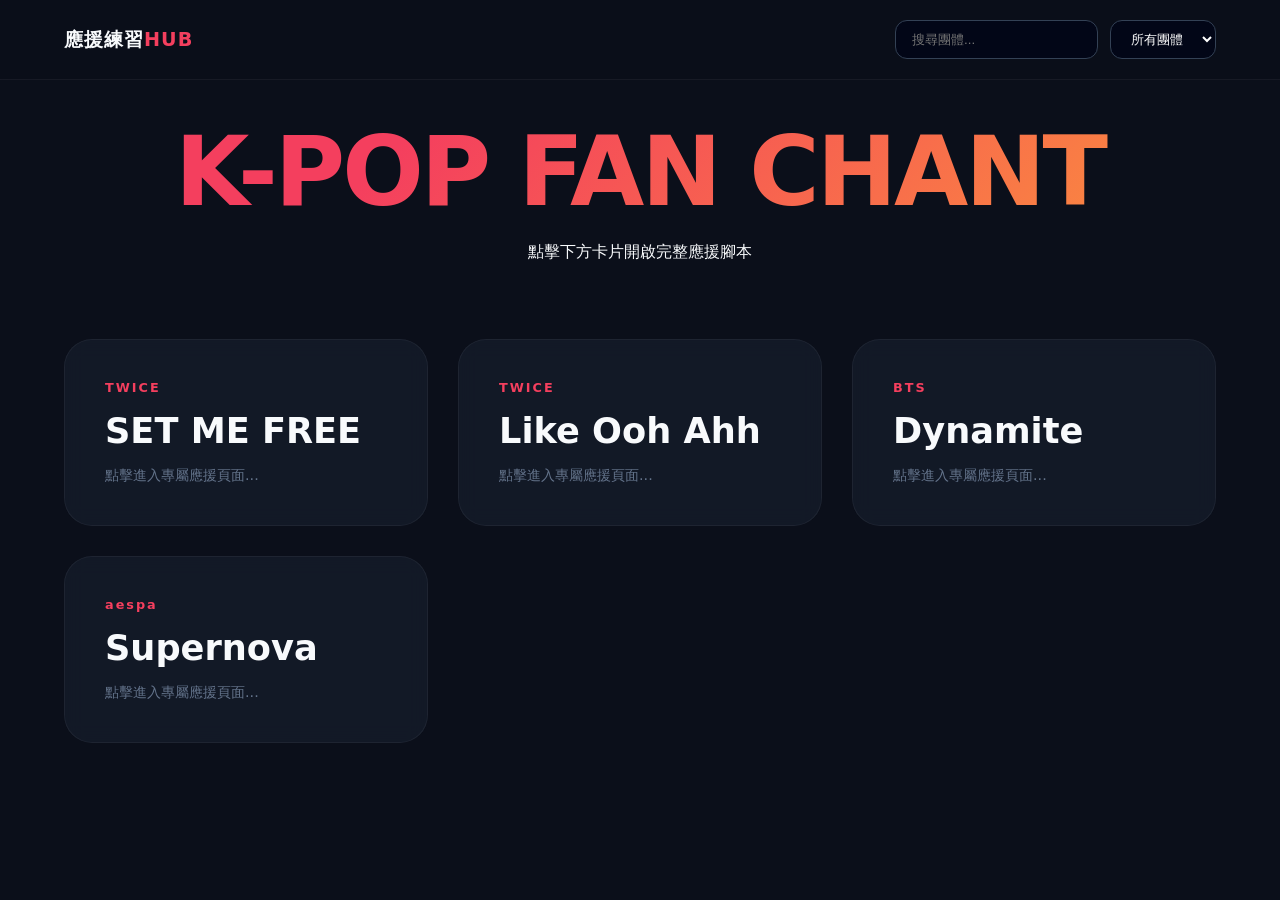
<file: KPOP/index.html>
<!DOCTYPE html>
<html lang="zh-Hant">
<head>
    <meta charset="UTF-8">
    <meta name="viewport" content="width=device-width, initial-scale=1.0">
    <title>K-POP Fanchant Studio</title>
    <link rel="stylesheet" href="style.css">
</head>
<body>

<nav class="control-panel">
    <div class="logo">應援練習<span>HUB</span></div>
    <div class="interactions">
        <input type="text" id="groupSearch" placeholder="搜尋團體..." onkeyup="filterGroups()">
        <select id="groupSelector" onchange="switchGroup(this.value)">
            <option value="all">所有團體</option>
            <option value="twice">TWICE</option> 
            <option value="bts">BTS</option>
            <option value="aespa">aespa</option>
        </select>
    </div>
</nav>

<header class="main-header">
    <h1>K-POP FAN CHANT</h1>
    <p>點擊下方卡片開啟完整應援腳本</p>
</header>

<main class="content-grid" id="groupGrid">
    <div class="group-card" data-name="twice" onclick="location.href='TWICE/SET_ME_FREE.html'">
        <div class="card-header">TWICE</div>
        <div class="card-title">SET ME FREE</div>
        <div class="preview">點擊進入專屬應援頁面...</div>
    </div>

    <div class="group-card" data-name="twice" onclick="location.href='TWICE/Like_Ooh_Ahh.html'">
        <div class="card-header">TWICE</div>
        <div class="card-title">Like Ooh Ahh</div>
        <div class="preview">點擊進入專屬應援頁面...</div>
    </div>

    <div class="group-card" data-name="bts" onclick="location.href='bts.html'">
        <div class="card-header">BTS</div>
        <div class="card-title">Dynamite</div>
        <div class="preview">點擊進入專屬應援頁面...</div>
    </div>

    <div class="group-card" data-name="aespa" onclick="location.href='aespa.html'">
        <div class="card-header">aespa</div>
        <div class="card-title">Supernova</div>
        <div class="preview">點擊進入專屬應援頁面...</div>
    </div>
</main>

<div id="modalOverlay" class="modal-overlay" onclick="closeModal()">
    <div class="modal-content" onclick="event.stopPropagation()">
        <span class="close-btn" onclick="closeModal()">&times;</span>
        <div id="modalBody"></div>
    </div>
</div>

<script src="script.js"></script>
</body>
</html>
</file>
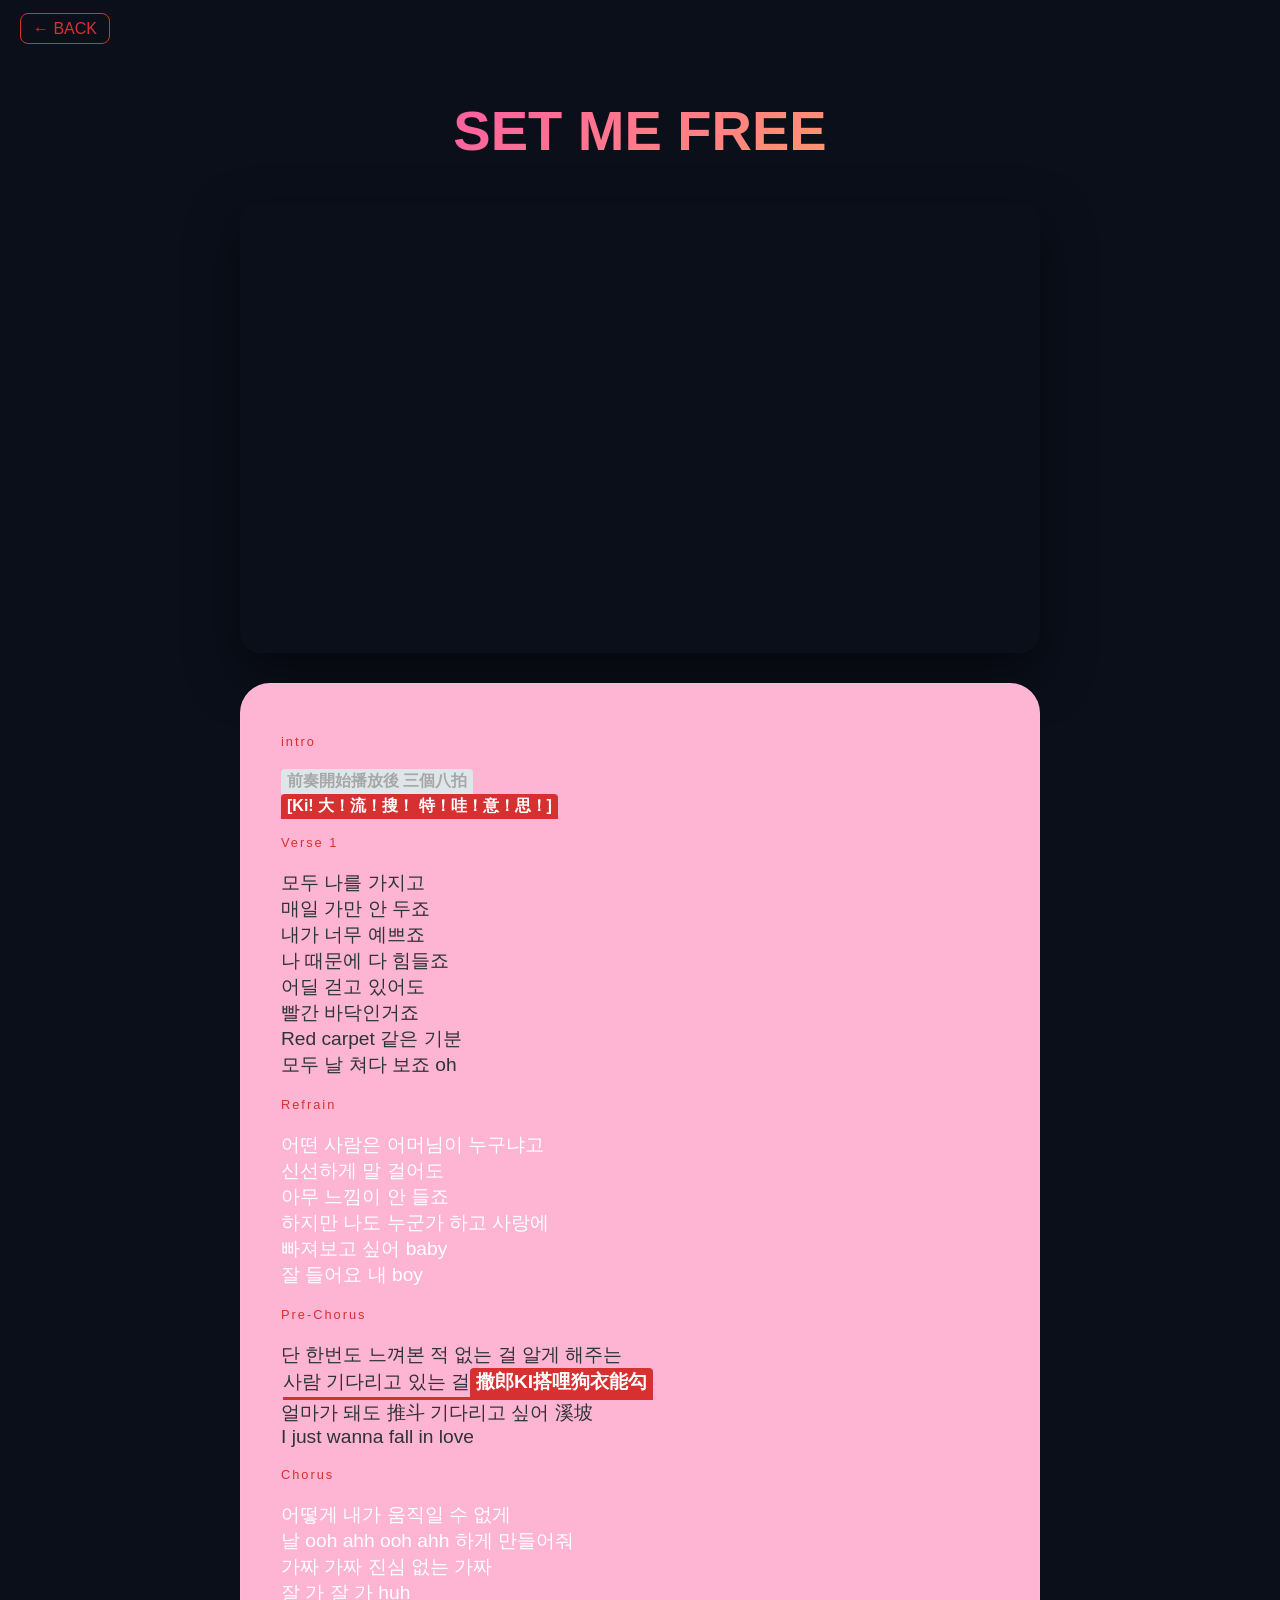
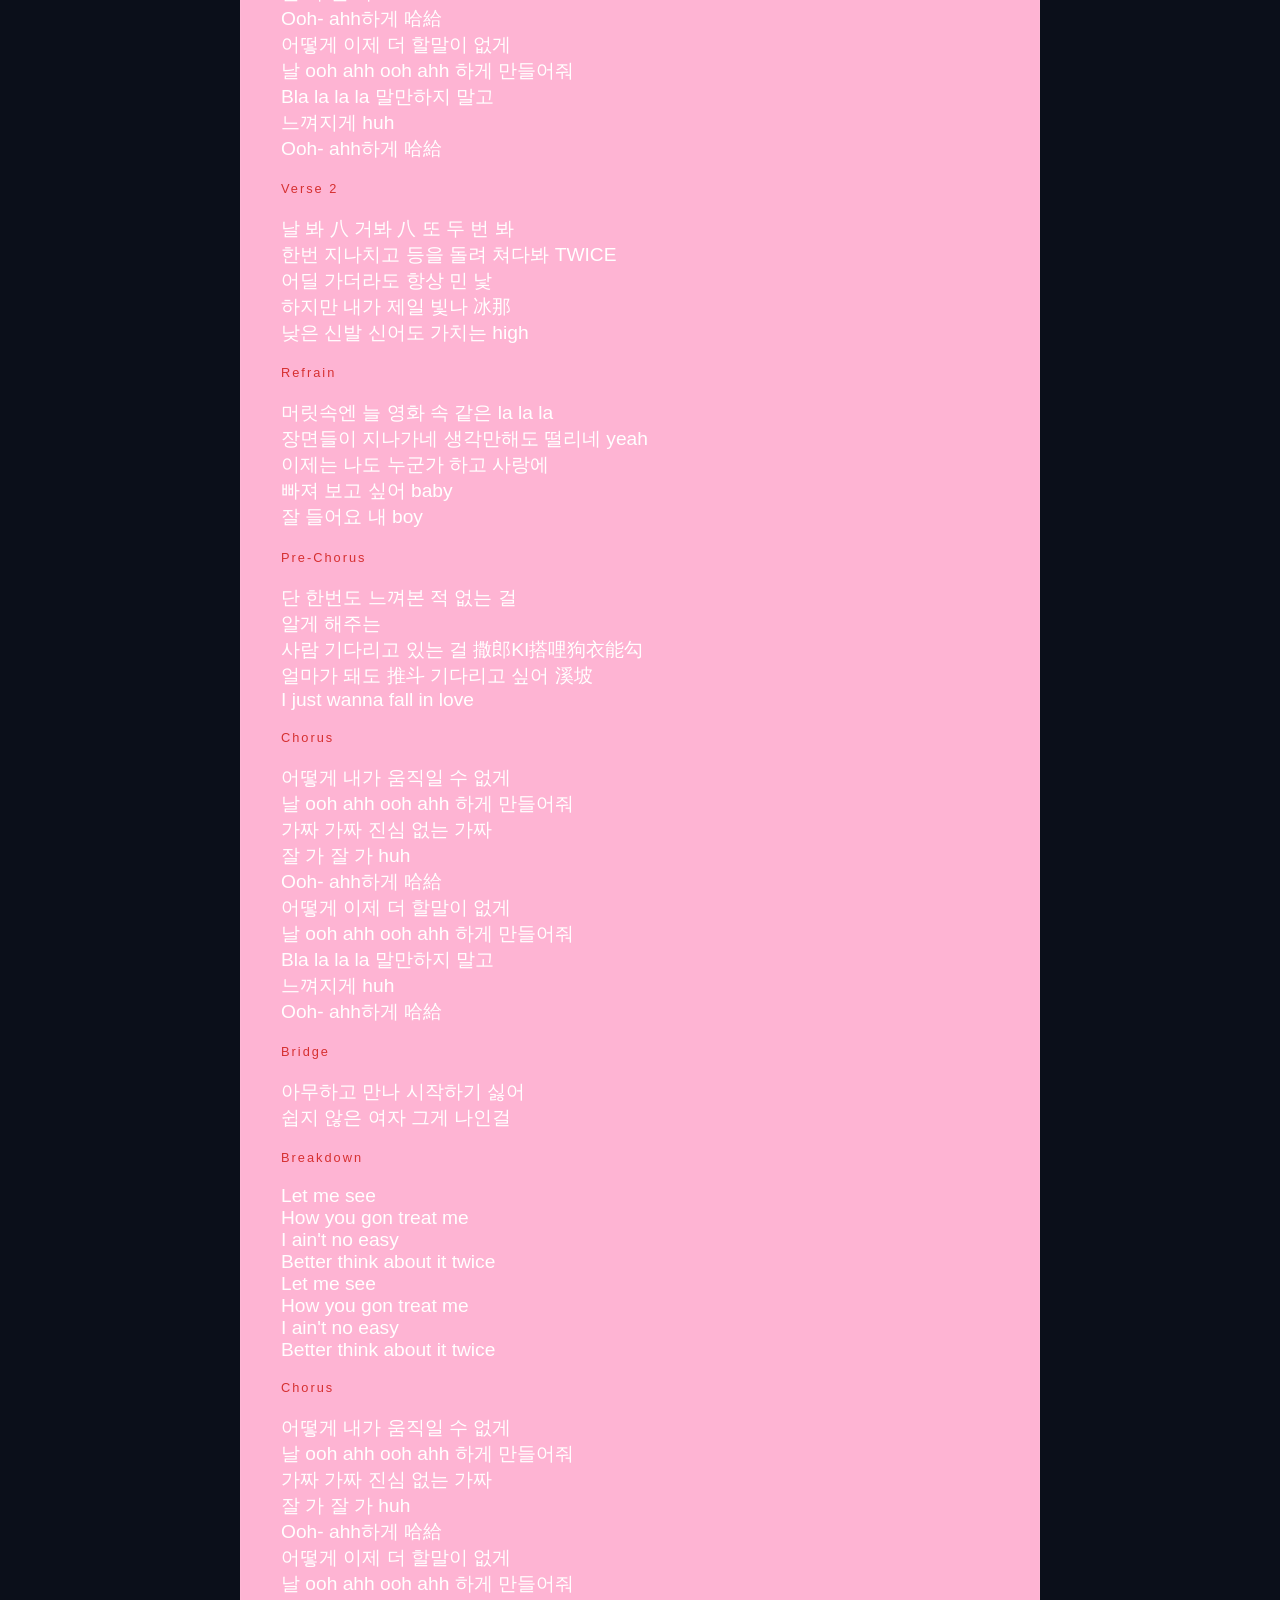
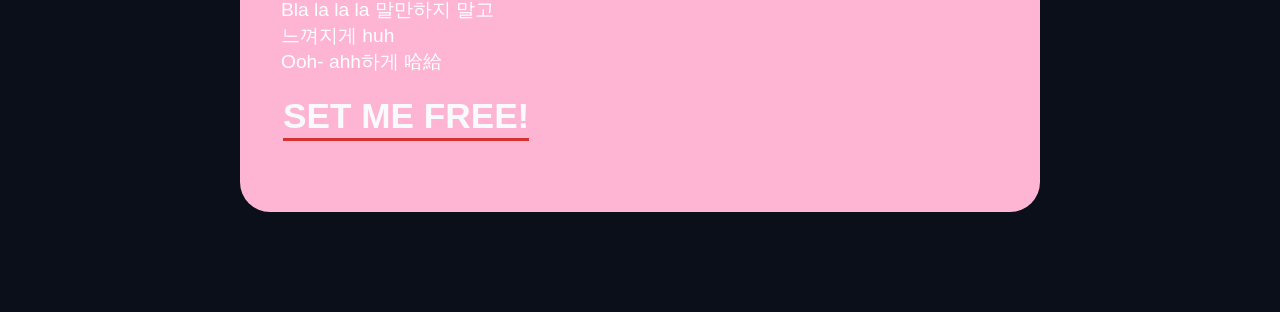
<file: KPOP/TWICE/Like_Ooh_Ahh.html>
<!DOCTYPE html>
<html lang="zh-Hant">
<head>
    <meta charset="UTF-8">
    <meta name="viewport" content="width=device-width, initial-scale=1.0">
    <title>TWICE - SET ME FREE 應援練習</title>
    <style>
        /* 1. 顏色變數定義 (對應您的 SCSS 變數) */
        :root {
            --mark-default: #d63031;  /* 預設：TWICE 粉 */
            --mark-warning: #f59e0b;  /* 警告：橘色 */
            --mark-danger: #dfe6e9;   /* 危險：紅色 */
            --header-gradient: linear-gradient(135deg, #FF5FA2, #FF9472);
            --bg-dark: #0b0f1a;
            --text-light: #f8fafc;
        }

        body {
            margin: 0;
            background-color: var(--bg-dark);
            color: var(--text-light);
            font-family: 'Inter', -apple-system, sans-serif;
            display: flex;
            flex-direction: column;
            align-items: center;
        }

        /* 導覽列與標題 */
        .page-nav { width: 100%; padding: 20px; box-sizing: border-box; }
        .back-link { 
            color: var(--mark-default); 
            text-decoration: none; 
            border: 1px solid var(--mark-default); 
            padding: 6px 12px; 
            border-radius: 8px; 
        }
        
        .song-header { margin: 40px 0; text-align: center; }
        .song-header h1 {
    font-size: 3.5rem;
    font-weight: 900;
    margin: 0;
    background: var(--header-gradient); /* 使用變數 */
    -webkit-background-clip: text;
    -webkit-text-fill-color: transparent;
}
        /* 影片區 */
        .video-container {
            width: 90%; max-width: 800px; aspect-ratio: 16/9;
            border-radius: 20px; overflow: hidden; margin-bottom: 30px;
            box-shadow: 0 20px 50px rgba(0,0,0,0.5);
        }
        iframe { width: 100%; height: 100%; border: none; }

        /* 歌詞獨立區塊 */
        .lyrics-wrapper {
            width: 90%; max-width: 800px;
            background: #feb4d3;
            backdrop-filter: blur(20px);
            border-radius: 30px;
            padding: 50px 40px;
            margin-bottom: 100px;
            box-sizing: border-box;
            border: 1px solid rgba(255, 255, 255, 0.05);
        }

        /* --------------------------------------------------
           核心：依照您的 SCSS 邏輯編寫的 CSS (.under 系列)
        -------------------------------------------------- */
        /* --- 粗螢光筆樣式 (Thick Version) --- */
.lyrics-wrapper mark.thick {
    padding: 2px 6px;         /* 增加左右內距，讓筆觸更厚 */
    border-radius: 4px 4px 0px 0px;       /* 稍微圓角比較像麥克筆 */
    background: none;         /* 清除預設背景 */
    background-color: var(--mark-default); /* 使用預設顏色變數 */
    color: #ffffff;           /* 粗螢光筆通常配黑色文字最清晰 */
    font-weight: 900;
    display: inline-block;
    line-height: 1.3;
    border-bottom: none;      /* 確保沒有底線 */
}

/* 粗螢光筆的顏色變化 */
.lyrics-wrapper mark.thick.warning {
    background-color: var(--mark-warning);
}

.lyrics-wrapper mark.thick.danger {
    background-color: var(--mark-danger);
    color: #a7a7a8;
}

        .lyrics-wrapper mark.under {
            padding: 0px;             /* 依照要求：0px */
            border-radius: 0px;       /* 依照要求：0px */
            background: none;         /* 依照要求：none */
            background-color: transparent; /* 依照要求：none */
            color: inherit;           /* 繼承原本文字顏色 */
            
            /* 預設下底線 */
            border-bottom: 3px solid var(--mark-default); 
            display: inline-block;
            line-height: 1.2;
            margin: 0 2px;
        }

        .lyrics-wrapper mark.under.warning {
            border-bottom: 3px solid var(--mark-warning); /* $mark-warning */
        }

        .lyrics-wrapper mark.under.danger {
            border-bottom: 3px solid var(--mark-danger);  /* $mark-danger */
        }

        /* 應援文字排版 */
        .section-label { color: var(--mark-default); font-size: 0.8rem; letter-spacing: 2px; display: block; margin-bottom: 20px; }
        .fan-chant { font-size: 2.2rem; font-weight: 800; margin: 20px 0; }
        .names-call { text-align: center; font-size: 1.4rem; line-height: 2.5; font-weight: bold; }
    </style>
</head>
<body>

    <nav class="page-nav">
        <a href="../index.html" class="back-link">← BACK</a>
    </nav>

    <header class="song-header">
        <h1>SET ME FREE</h1>
    </header>

    <div class="video-container">
        <iframe src="https://www.youtube.com/embed/w4cTYnOPdNk?rel=0"></iframe>
    </div>

    <main class="lyrics-wrapper">
        <div class="section-box">
            <span class="section-label">intro</span>
            <p >
                <mark class="thick danger">前奏開始播放後  三個八拍 </mark><br>
                <mark class="thick defult">[Ki! 大！流！搜！ 特！哇！意！思！]</mark>
            </p>
        </div>

        <!-- <hr style="border: 0; border-top: 1px solid rgb(1, 1, 1); margin: 40px 0;"> -->

        <div class="section-box">
            <span class="section-label">Verse 1</span>
            <p style="color: #2d3436; font-size: 1.2rem;">모두 나를 가지고 <br>
매일 가만 안 두죠 <br>
내가 너무 예쁘죠 <br>
나 때문에 다 힘들죠<br>
어딜 걷고 있어도<br>
빨간 바닥인거죠<br>
Red carpet 같은 기분<br>
모두 날 쳐다 보죠 oh </p>
<span class="section-label">Refrain</span>
            <p style="color: #ffffff; font-size: 1.2rem;">어떤 사람은 어머님이 누구냐고<br>
신선하게 말 걸어도<br>
아무 느낌이 안 들죠<br>
하지만 나도 누군가 하고 사랑에<br>
빠져보고 싶어 baby<br>
잘 들어요 내 boy</p>

<span class="section-label">Pre-Chorus</span>
            <p style="color: #2d3436; font-size: 1.2rem;">단 한번도 느껴본 적 없는 걸
알게 해주는<br>
<mark class="under">사람 기다리고 있는 걸<mark class="thick defult">撒郎KI搭哩狗衣能勾</mark></mark> <br>
얼마가 돼도 推斗 기다리고 싶어 溪坡<br>
I just wanna fall in love
</p>

<span class="section-label">Chorus</span>
            <p style="color: #ffffff; font-size: 1.2rem;">어떻게 내가 움직일 수 없게<br>
날 ooh ahh ooh ahh 하게 만들어줘<br>
가짜 가짜 진심 없는 가짜<br>
잘 가 잘 가 huh <br>
Ooh- ahh하게 哈給<br>
어떻게 이제 더 할말이 없게<br>
날 ooh ahh ooh ahh 하게 만들어줘<br>
Bla la la la 말만하지 말고<br>
느껴지게 huh <br>
Ooh- ahh하게 哈給<br>
</p>
<span class="section-label">Verse 2</span>
            <p style="color: #ffffff; font-size: 1.2rem;">날 봐 八 거봐 八 또 두 번 봐<br>
한번 지나치고 등을 돌려 쳐다봐 TWICE <br>
어딜 가더라도 항상 민 낯<br>
하지만 내가 제일 빛나 冰那<br>
낮은 신발 신어도 가치는 high<br>
</p>
<span class="section-label">Refrain</span>
            <p style="color: #ffffff; font-size: 1.2rem;">머릿속엔 늘 영화 속 같은 la la la <br>
장면들이 지나가네 생각만해도 떨리네 yeah<br>
이제는 나도 누군가 하고 사랑에 <br>
빠져 보고 싶어 baby <br>
잘 들어요 내 boy <br>
</p>
<span class="section-label">Pre-Chorus</span>
            <p style="color: #ffffff; font-size: 1.2rem;">단 한번도 느껴본 적 없는 걸<br>
알게 해주는<br>
사람 기다리고 있는 걸 撒郎KI搭哩狗衣能勾<br>
얼마가 돼도 推斗 기다리고 싶어 溪坡<br>
I just wanna fall in love<br>
</p>
<span class="section-label">Chorus</span>
            <p style="color: #ffffff; font-size: 1.2rem;">어떻게 내가 움직일 수 없게<br>
날 ooh ahh ooh ahh 하게 만들어줘<br>
가짜 가짜 진심 없는 가짜<br>
잘 가 잘 가 huh <br>
Ooh- ahh하게 哈給<br>
어떻게 이제 더 할말이 없게<br>
날 ooh ahh ooh ahh 하게 만들어줘<br>
Bla la la la 말만하지 말고<br>
느껴지게 huh <br>
Ooh- ahh하게 哈給<br>
</p>
<span class="section-label">Bridge</span>
            <p style="color: #ffffff; font-size: 1.2rem;">아무하고 만나 시작하기 싫어<br>
쉽지 않은 여자 그게 나인걸<br>
</p>
<span class="section-label">Breakdown</span>
            <p style="color: #ffffff; font-size: 1.2rem;">Let me see<br>
How you gon treat me<br>
I ain't no easy<br>
Better think about it twice<br>
Let me see<br>
How you gon treat me<br>
I ain't no easy<br>
Better think about it twice<br>
</p>
<span class="section-label">Chorus</span>
            <p style="color: #ffffff; font-size: 1.2rem;">어떻게 내가 움직일 수 없게<br>
날 ooh ahh ooh ahh 하게 만들어줘<br>
가짜 가짜 진심 없는 가짜<br>
잘 가 잘 가 huh <br>
Ooh- ahh하게 哈給<br>
어떻게 이제 더 할말이 없게<br>
날 ooh ahh ooh ahh 하게 만들어줘<br>
Bla la la la 말만하지 말고<br>
느껴지게 huh <br>
Ooh- ahh하게 哈給<br>
</p>
            <p class="fan-chant">
                <mark class="under">SET ME FREE!</mark>
            </p>
        </div>
    </main>

</body>
</html>
</file>
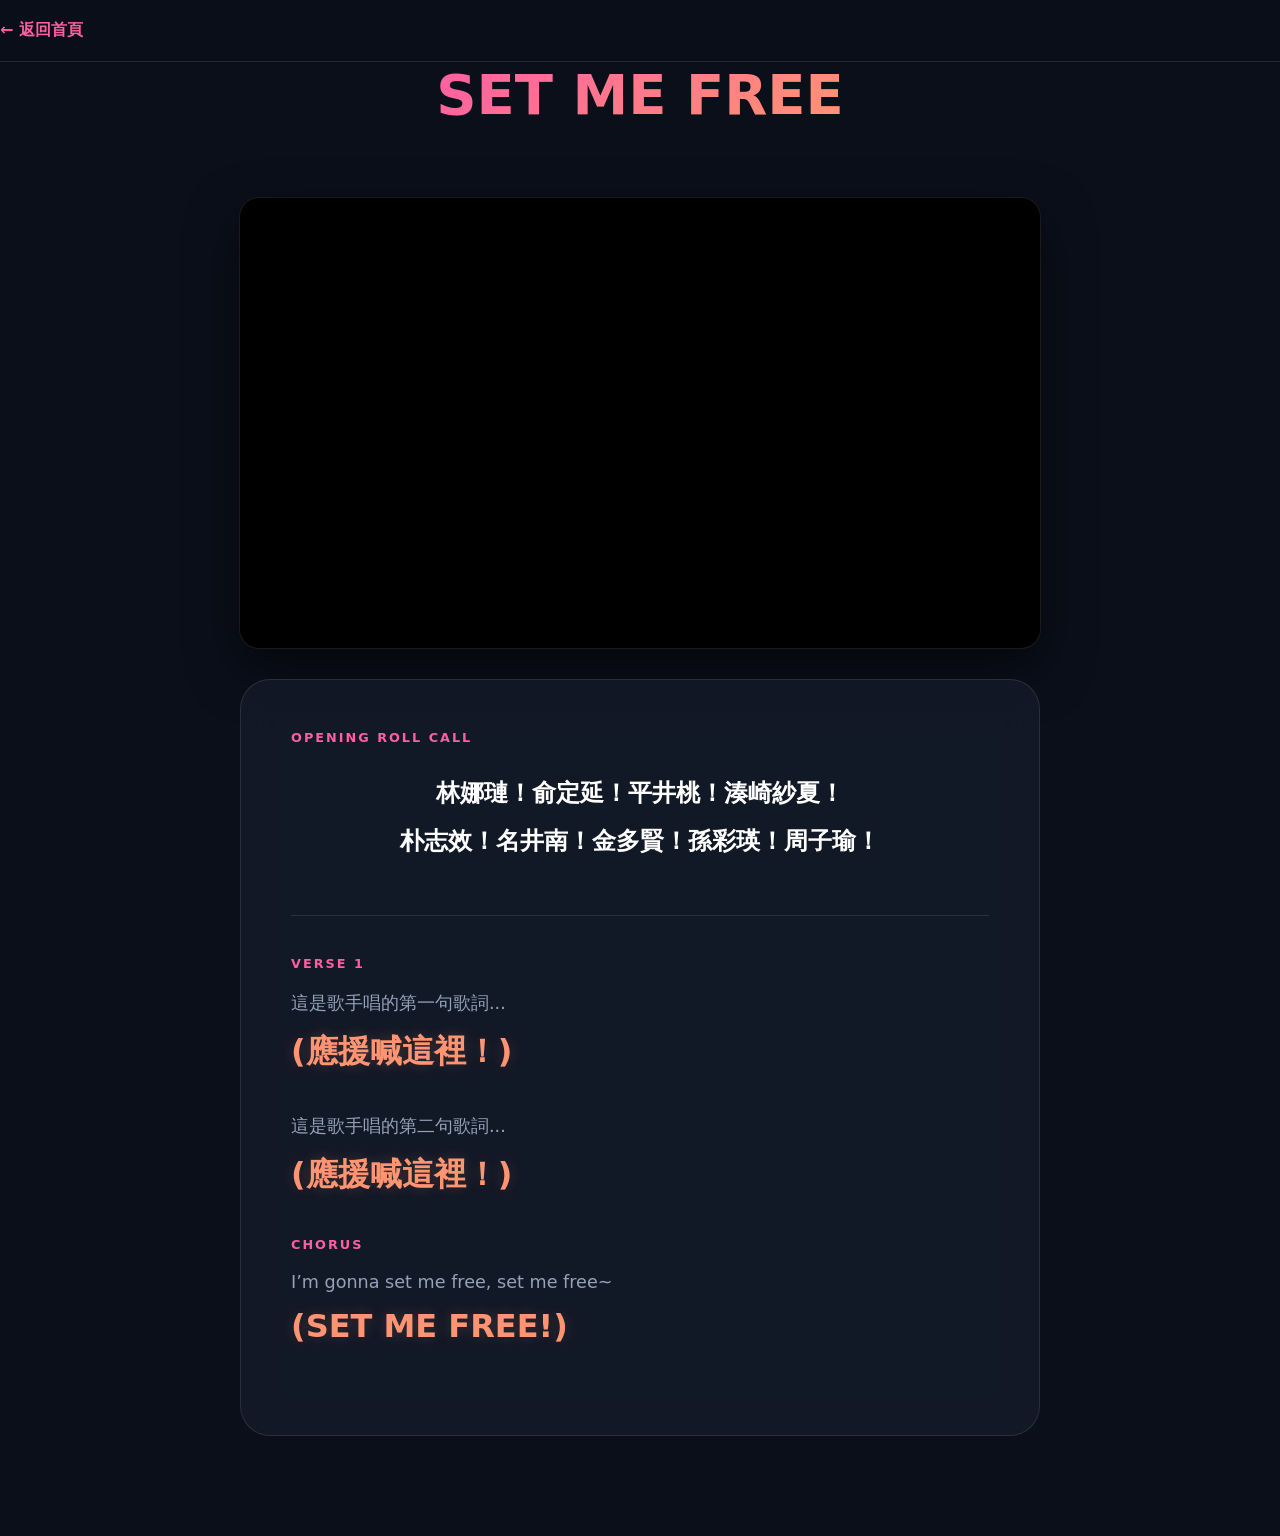
<file: KPOP/TWICE/SET_ME_FREE.html>
<!DOCTYPE html>
<html lang="zh-Hant">
<head>
    <meta charset="UTF-8">
    <meta name="viewport" content="width=device-width, initial-scale=1.0">
    <title>TWICE 應援練習室</title>
    <style>
        :root {
            --twice-pink: #FF5FA2;
            --twice-orange: #FF9472;
            --bg-dark: #0b0f1a;
            --glass: rgba(30, 41, 59, 0.4);
        }

        body {
            margin: 0;
            background-color: var(--bg-dark);
            color: #f8fafc;
            font-family: 'Inter', system-ui, sans-serif;
            display: flex;
            flex-direction: column;
            align-items: center;
        }

        /* 導覽列 */
        .page-nav {
            width: 100%;
            padding: 20px;
            background: rgba(11, 15, 26, 0.9);
            backdrop-filter: blur(10px);
            position: sticky;
            top: 0;
            z-index: 1000;
            border-bottom: 1px solid rgba(255, 255, 255, 0.1);
        }

        .back-link {
            color: var(--twice-pink);
            text-decoration: none;
            font-weight: bold;
            font-size: 1rem;
        }

        /* 影片播放區塊 */
        .video-container {
            width: 90%;
            max-width: 800px;
            margin: 30px 0;
            aspect-ratio: 16 / 9;
            background: #000;
            border-radius: 20px;
            overflow: hidden;
            box-shadow: 0 20px 50px rgba(0,0,0,0.5);
            border: 1px solid rgba(255, 255, 255, 0.1);
        }

        .video-container iframe {
            width: 100%;
            height: 100%;
            border: none;
        }

        /* 歌曲標題 */
        .song-title {
            text-align: center;
            margin-bottom: 40px;
        }

        .song-title h1 {
            font-size: 3.5rem;
            margin: 0;
            background: linear-gradient(135deg, var(--twice-pink), var(--twice-orange));
            -webkit-background-clip: text;
            -webkit-text-fill-color: transparent;
            font-weight: 900;
        }

        /* 歌詞主區塊 */
        .lyrics-wrapper {
            width: 90%;
            max-width: 800px;
            background: var(--glass);
            backdrop-filter: blur(20px);
            border-radius: 30px;
            padding: 50px;
            margin-bottom: 100px;
            border: 1px solid rgba(255, 255, 255, 0.1);
            box-sizing: border-box;
        }

        /* 歌詞內容樣式 */
        .section-label {
            color: var(--twice-pink);
            font-size: 0.8rem;
            font-weight: bold;
            letter-spacing: 2px;
            margin-bottom: 20px;
            display: block;
            text-transform: uppercase;
        }

        .singer-line {
            color: #94a3b8;
            font-size: 1.1rem;
            margin: 10px 0;
        }

        .fan-chant {
            color: var(--twice-orange);
            font-size: 2rem;
            font-weight: 900;
            margin: 15px 0 40px 0;
            text-shadow: 0 0 15px rgba(255, 148, 114, 0.2);
        }

        .names-call {
            text-align: center;
            font-size: 1.5rem;
            color: #fff;
            line-height: 2;
            font-weight: bold;
            margin-bottom: 50px;
        }

        /* 手機適配 */
        @media (max-width: 600px) {
            .lyrics-wrapper { padding: 30px 20px; }
            .song-title h1 { font-size: 2.2rem; }
            .fan-chant { font-size: 1.5rem; }
        }
    </style>
</head>
<body>

    <nav class="page-nav">
        <a href="../index.html" class="back-link">← 返回首頁</a>
    </nav>

    <header class="song-title">
        <h1>SET ME FREE</h1>
    </header>

    <div class="video-container">
        <iframe 
            src="https://www.youtube.com/embed/S_o8DwzV_Zg" 
            title="YouTube video player" 
            allow="accelerometer; autoplay; clipboard-write; encrypted-media; gyroscope; picture-in-picture; web-share" 
            allowfullscreen>
        </iframe>
    </div>

    <main class="lyrics-wrapper">
        
        <span class="section-label">Opening Roll Call</span>
        <p class="names-call">
            林娜璉！俞定延！平井桃！湊崎紗夏！<br>
            朴志效！名井南！金多賢！孫彩瑛！周子瑜！
        </p>

        <hr style="border: 0; border-top: 1px solid rgba(255,255,255,0.1); margin: 40px 0;">

        <span class="section-label">Verse 1</span>
        <p class="singer-line">這是歌手唱的第一句歌詞...</p>
        <p class="fan-chant">(應援喊這裡！)</p>

        <p class="singer-line">這是歌手唱的第二句歌詞...</p>
        <p class="fan-chant">(應援喊這裡！)</p>

        <span class="section-label">Chorus</span>
        <p class="singer-line">I’m gonna set me free, set me free~</p>
        <p class="fan-chant">(SET ME FREE!)</p>

    </main>

</body>
</html>
</file>
<file: KPOP/style.css>
:root {
    --primary: #f43f5e;
    --bg: #0b0f1a;
    --card-bg: rgba(30, 41, 59, 0.4);
    --text-main: #f8fafc;
    --accent: #fde047;
}

/* 全域設定 */
body {
    margin: 0;
    background-color: var(--bg);
    color: var(--text-main);
    font-family: 'Inter', 'SF Pro Display', system-ui, sans-serif;
    overflow-x: hidden;
}

/* 標題字體強化：極大化與漸層 */
.main-header {
    text-align: center;
    padding: 120px 20px 60px;
}

.main-header h1 {
    font-size: clamp(3rem, 10vw, 6rem); /* 根據螢幕大小自動縮放 */
    font-weight: 900;
    margin: 0;
    background: linear-gradient(135deg, #f43f5e 30%, #fb923c 100%);
    -webkit-background-clip: text;
    -webkit-text-fill-color: transparent;
    letter-spacing: -3px;
    line-height: 1.1;
}

/* 控制面板：搜尋與下拉選單美化 */
.control-panel {
    position: fixed; top: 0; width: 100%;
    display: flex; justify-content: space-between; align-items: center;
    padding: 20px 5%; background: rgba(11, 15, 26, 0.7);
    backdrop-filter: blur(20px); z-index: 1000;
    box-sizing: border-box; border-bottom: 1px solid rgba(255, 255, 255, 0.05);
}

.logo { font-weight: 800; font-size: 1.2rem; letter-spacing: 1px; }
.logo span { color: var(--primary); }

.interactions { display: flex; gap: 12px; }

input, select {
    background: rgba(2, 6, 23, 0.8);
    border: 1px solid #334155;
    color: white;
    padding: 10px 16px;
    border-radius: 12px;
    outline: none;
    transition: 0.3s cubic-bezier(0.4, 0, 0.2, 1);
}

input:focus { border-color: var(--primary); box-shadow: 0 0 15px rgba(244, 63, 94, 0.3); }

/* 卡片排版與動畫 */
.content-grid {
    display: grid;
    grid-template-columns: repeat(auto-fill, minmax(300px, 1fr));
    gap: 30px;
    padding: 0 5% 100px;
    transition: filter 0.5s ease; /* 彈窗時模糊背景 */
}

.group-card {
    background: var(--card-bg);
    padding: 40px;
    border-radius: 28px;
    border: 1px solid rgba(255, 255, 255, 0.05);
    cursor: pointer;
    backdrop-filter: blur(10px);
    transition: all 0.4s cubic-bezier(0.175, 0.885, 0.32, 1.275);
}

.group-card:hover {
    transform: translateY(-15px);
    background: rgba(30, 41, 59, 0.8);
    border-color: var(--primary);
    box-shadow: 0 30px 60px rgba(0,0,0,0.5);
}

.card-header { color: var(--primary); font-weight: bold; font-size: 0.8rem; letter-spacing: 2px; }
.card-title { font-size: 2.2rem; font-weight: 800; margin: 15px 0; }
.preview { color: #64748b; font-size: 0.9rem; }

/* 彈跳視窗 (Modal) 背景模糊核心 */
.modal-overlay {
    position: fixed; inset: 0;
    background: rgba(0, 0, 0, 0.7);
    backdrop-filter: blur(20px); /* 全背景模糊 */
    display: none; justify-content: center; align-items: center;
    z-index: 2000;
}

.modal-content {
    background: #1e293b;
    padding: 50px;
    border-radius: 32px;
    width: 90%;
    max-width: 600px;
    position: relative;
    max-height: 80vh;
    overflow-y: auto;
    box-shadow: 0 25px 50px rgba(0,0,0,0.6);
    border: 1px solid rgba(255, 255, 255, 0.1);
    animation: modalPop 0.4s cubic-bezier(0.34, 1.56, 0.64, 1);
}

@keyframes modalPop {
    from { transform: scale(0.9); opacity: 0; }
    to { transform: scale(1); opacity: 1; }
}

.close-btn { 
    position: absolute; top: 20px; right: 25px; 
    font-size: 2.5rem; color: #94a3b8; cursor: pointer; line-height: 1;
}

/* 歌詞內容美化 */
.full-lyrics h2 { color: var(--primary); margin-bottom: 30px; font-size: 1.8rem; }
.role-f { color: var(--accent); font-weight: 800; font-size: 1.3rem; margin-bottom: 25px; border-left: 5px solid var(--primary); padding-left: 15px; }
.role-s { color: #94a3b8; margin: 10px 0; }
.role-a { color: var(--accent); font-weight: bold; font-size: 1.6rem; margin-top: 5px; }

/* 手機版適配 */
@media (max-width: 768px) {
    .control-panel { flex-direction: column; gap: 15px; padding: 20px; }
    .main-header h1 { font-size: 3rem; }
}
</file>
